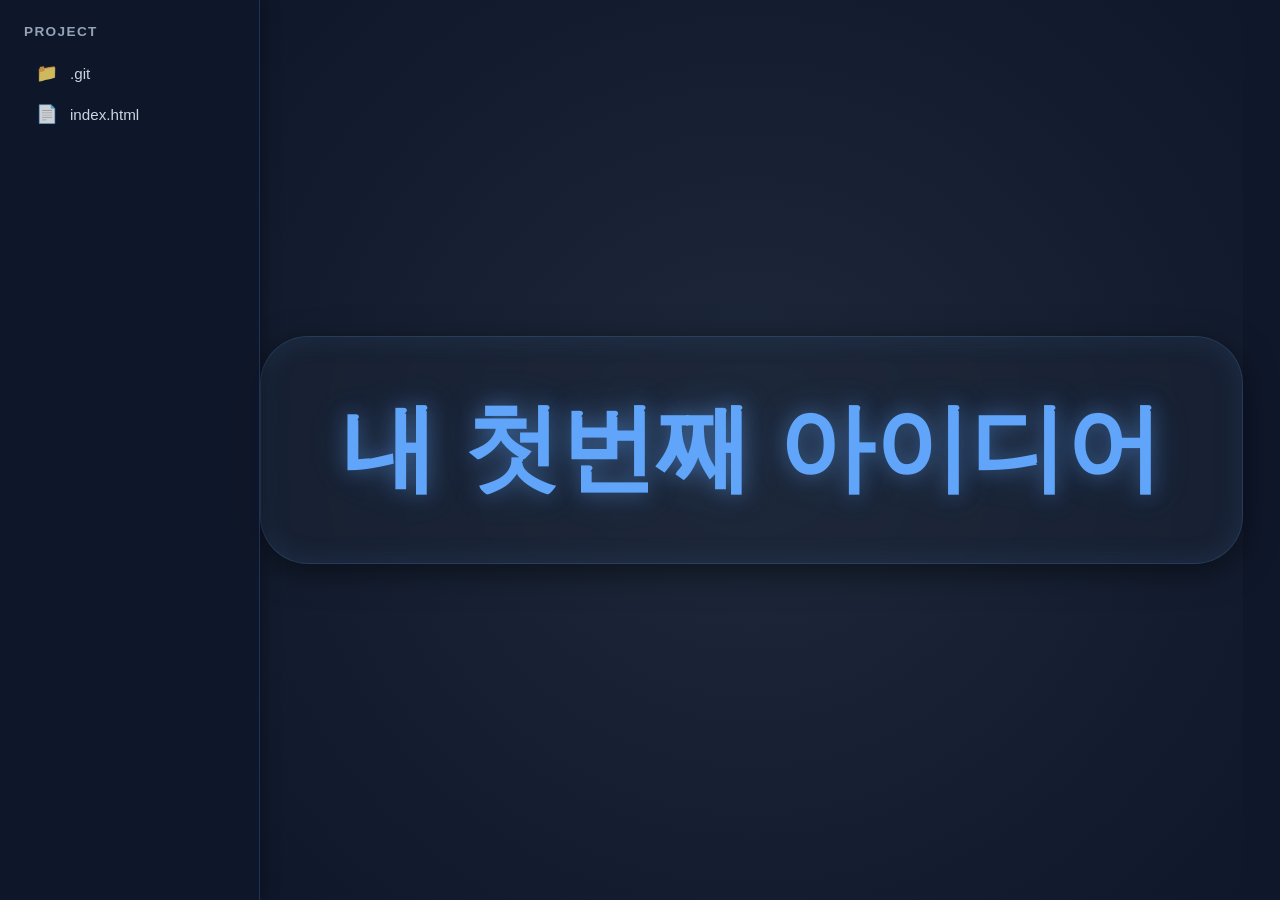
<file: day0/index.html>
<!DOCTYPE html>
<html lang="ko">
<head>
    <meta charset="UTF-8">
    <meta name="viewport" content="width=device-width, initial-scale=1.0">
    <title>내 첫번째 아이디어</title>
    <style>
        body, html {
            height: 100%;
            margin: 0;
            display: flex;
            background-color: #0f172a;
            font-family: 'Segoe UI', Tahoma, Geneva, Verdana, sans-serif;
            color: #e2e8f0;
        }

        .sidebar {
            width: 260px;
            background-color: rgba(15, 23, 42, 0.9);
            border-right: 1px solid rgba(96, 165, 250, 0.2);
            padding: 1.5rem;
            box-sizing: border-box;
            display: flex;
            flex-direction: column;
            backdrop-filter: blur(10px);
            box-shadow: 4px 0 15px rgba(0,0,0,0.3);
            z-index: 10;
        }

        .sidebar-title {
            font-size: 0.85rem;
            text-transform: uppercase;
            letter-spacing: 0.1em;
            color: #94a3b8;
            margin-bottom: 1rem;
            font-weight: 600;
        }

        .file-list {
            list-style: none;
            padding: 0;
            margin: 0;
        }

        .file-item {
            padding: 0.5rem 0.75rem;
            margin-bottom: 0.25rem;
            border-radius: 0.5rem;
            cursor: pointer;
            transition: all 0.2s ease;
            display: flex;
            align-items: center;
            gap: 0.75rem;
            font-size: 0.95rem;
            color: #cbd5e1;
        }

        .file-item:hover {
            background-color: rgba(96, 165, 250, 0.15);
            color: #60a5fa;
            transform: translateX(4px);
        }
        
        .file-icon {
            font-size: 1.1rem;
            opacity: 0.8;
        }

        .main-content {
            flex-grow: 1;
            display: flex;
            justify-content: center;
            align-items: center;
            background-image: radial-gradient(circle at center, #1e293b 0%, #0f172a 100%);
        }

        h1 {
            font-size: 6rem;
            color: #60a5fa;
            text-shadow: 0 0 20px rgba(96, 165, 250, 0.4), 0 0 40px rgba(96, 165, 250, 0.2);
            text-align: center;
            margin: 0;
            padding: 3rem 5rem;
            background-color: rgba(30, 41, 59, 0.4);
            border: 1px solid rgba(96, 165, 250, 0.2);
            border-radius: 3rem;
            box-shadow: 0 8px 32px rgba(0, 0, 0, 0.5), inset 0 0 30px rgba(96, 165, 250, 0.1);
            backdrop-filter: blur(12px);
            animation: pulse 4s ease-in-out infinite;
        }

        @keyframes pulse {
            0%, 100% { box-shadow: 0 8px 32px rgba(0, 0, 0, 0.5), inset 0 0 30px rgba(96, 165, 250, 0.1); }
            50% { box-shadow: 0 8px 32px rgba(0, 0, 0, 0.5), inset 0 0 50px rgba(96, 165, 250, 0.3); }
        }
    </style>
</head>
<body>
    <div class="sidebar">
        <div class="sidebar-title">Project</div>
        <ul class="file-list">
            <li class="file-item">
                <span class="file-icon">📁</span>
                .git
            </li>
            <li class="file-item">
                <span class="file-icon">📄</span>
                index.html
            </li>
        </ul>
    </div>
    <div class="main-content">
        <h1>내 첫번째 아이디어</h1>
    </div>
</body>
</html>
</file>
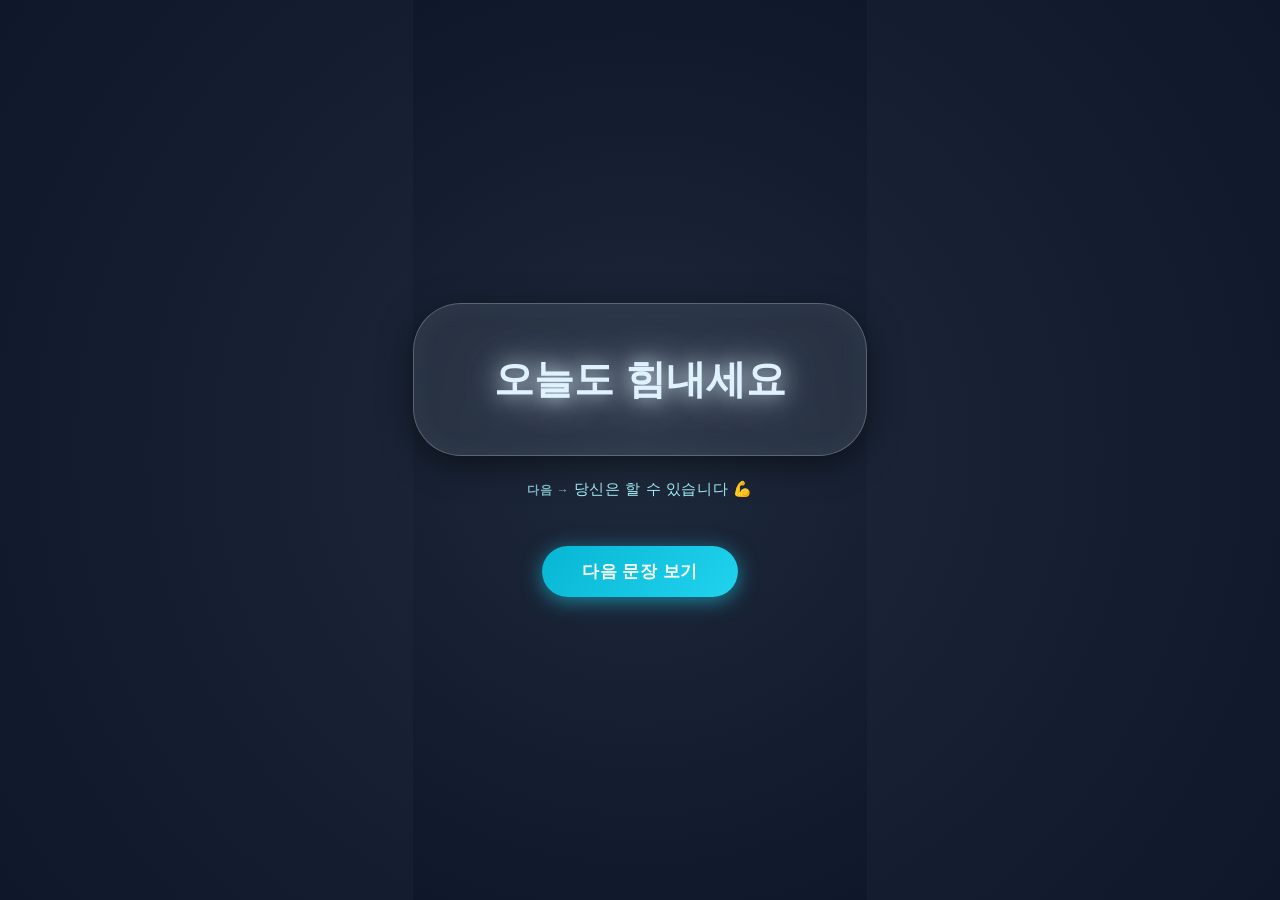
<file: day1/index.html>
<!DOCTYPE html>
<html lang="ko">
<head>
    <meta charset="UTF-8">
    <meta name="viewport" content="width=device-width, initial-scale=1.0">
    <title>오늘도 힘내세요</title>
    <style>
        body, html {
            height: 100%;
            margin: 0;
            display: flex;
            justify-content: center;
            align-items: center;
            background-color: #0f172a;
            background-image: radial-gradient(circle at center, #1e293b 0%, #0f172a 100%);
            font-family: 'Segoe UI', Tahoma, Geneva, Verdana, sans-serif;
        }

        .card {
            display: flex;
            flex-direction: column;
            align-items: center;
            gap: 2rem;
        }

        h1 {
            font-size: 40px;
            text-align: center;
            margin: 0;
            padding: 3rem 5rem;
            background-color: rgba(240, 248, 255, 0.08);
            border: 1px solid rgba(240, 248, 255, 0.25);
            border-radius: 3rem;
            box-shadow: 0 8px 32px rgba(0, 0, 0, 0.5), inset 0 0 30px rgba(240, 248, 255, 0.05);
            backdrop-filter: blur(12px);
            transition: opacity 0.4s ease, color 0.4s ease, text-shadow 0.4s ease;
        }

        h1.fade {
            opacity: 0;
        }

        #next-btn {
            padding: 0.85rem 2.5rem;
            font-size: 17px;
            font-weight: 600;
            color: #ffffff;
            border: none;
            border-radius: 2rem;
            cursor: pointer;
            transition: transform 0.2s ease, box-shadow 0.2s ease, background 0.4s ease;
            letter-spacing: 0.03em;
        }

        #next-btn:hover {
            transform: translateY(-3px);
        }

        #next-btn:active {
            transform: translateY(0px);
        }

        #preview {
            font-size: 15px;
            text-align: center;
            letter-spacing: 0.04em;
            margin-top: -0.5rem;
            transition: opacity 0.3s ease, color 0.4s ease;
        }

        #preview::before {
            content: '다음 → ';
            font-size: 12px;
            font-weight: 600;
            letter-spacing: 0.06em;
            opacity: 0.7;
        }
    </style>
</head>
<body>
    <div class="card">
        <h1 id="sentence">오늘도 힘내세요</h1>
        <p id="preview"></p>
        <button id="next-btn" onclick="nextSentence()">다음 문장 보기</button>
    </div>

    <script>
        const sentences = [
            "오늘도 힘내세요",
            "당신은 할 수 있습니다 💪",
            "작은 한 걸음이 큰 변화를 만듭니다",
            "포기하지 마세요, 거의 다 왔어요 🌟",
            "오늘 하루도 수고 많으셨습니다",
            "내일은 더 나은 하루가 될 거예요 ☀️",
            "지금 이 순간, 최선을 다하고 있습니다",
        ];

        // 각 문장마다 고유 색상 (현재 문장용)
        const colors = [
            { text: '#e0f2fe', glow: 'rgba(224, 242, 254, 0.7)' },   // 하늘
            { text: '#a5f3fc', glow: 'rgba(165, 243, 252, 0.7)' },   // 시안
            { text: '#c4b5fd', glow: 'rgba(196, 181, 253, 0.7)' },   // 보라
            { text: '#86efac', glow: 'rgba(134, 239, 172, 0.7)' },   // 초록
            { text: '#fde68a', glow: 'rgba(253, 230, 138, 0.7)' },   // 노랑
            { text: '#fdba74', glow: 'rgba(253, 186, 116, 0.7)' },   // 오렌지
            { text: '#f9a8d4', glow: 'rgba(249, 168, 212, 0.7)' },   // 핑크
        ];

        // 버튼·미리보기용 배경/글씨 색 (다음 문장 색과 동일)
        const btnColors = [
            { bg: 'linear-gradient(135deg, #0ea5e9, #38bdf8)', shadow: 'rgba(56,189,248,0.55)' },
            { bg: 'linear-gradient(135deg, #06b6d4, #22d3ee)', shadow: 'rgba(34,211,238,0.55)' },
            { bg: 'linear-gradient(135deg, #7c3aed, #a78bfa)', shadow: 'rgba(167,139,250,0.55)' },
            { bg: 'linear-gradient(135deg, #16a34a, #4ade80)', shadow: 'rgba(74,222,128,0.55)' },
            { bg: 'linear-gradient(135deg, #d97706, #fbbf24)', shadow: 'rgba(251,191,36,0.55)' },
            { bg: 'linear-gradient(135deg, #ea580c, #fb923c)', shadow: 'rgba(251,146,60,0.55)' },
            { bg: 'linear-gradient(135deg, #db2777, #f472b6)', shadow: 'rgba(244,114,182,0.55)' },
        ];

        let currentIndex = 0;

        function applyCurrentColor(index) {
            const h1 = document.getElementById('sentence');
            const c = colors[index];
            h1.style.color = c.text;
            h1.style.textShadow = `0 0 20px ${c.glow}, 0 0 40px ${c.glow}`;
        }

        function applyNextColor(nextIndex) {
            const btn = document.getElementById('next-btn');
            const preview = document.getElementById('preview');
            const bc = btnColors[nextIndex];
            const tc = colors[nextIndex];

            btn.style.background = bc.bg;
            btn.style.boxShadow = `0 4px 20px ${bc.shadow}`;
            preview.style.color = tc.text;
        }

        function updatePreview() {
            const nextIndex = (currentIndex + 1) % sentences.length;
            document.getElementById('preview').textContent = sentences[nextIndex];
            applyNextColor(nextIndex);
        }

        function nextSentence() {
            const el = document.getElementById('sentence');
            const preview = document.getElementById('preview');
            el.classList.add('fade');
            preview.style.opacity = '0';

            setTimeout(() => {
                currentIndex = (currentIndex + 1) % sentences.length;
                el.textContent = sentences[currentIndex];
                el.classList.remove('fade');
                applyCurrentColor(currentIndex);
                updatePreview();
                preview.style.opacity = '1';
            }, 400);
        }

        // 초기 적용
        applyCurrentColor(currentIndex);
        updatePreview();
    </script>
</body>
</html>
</file>
